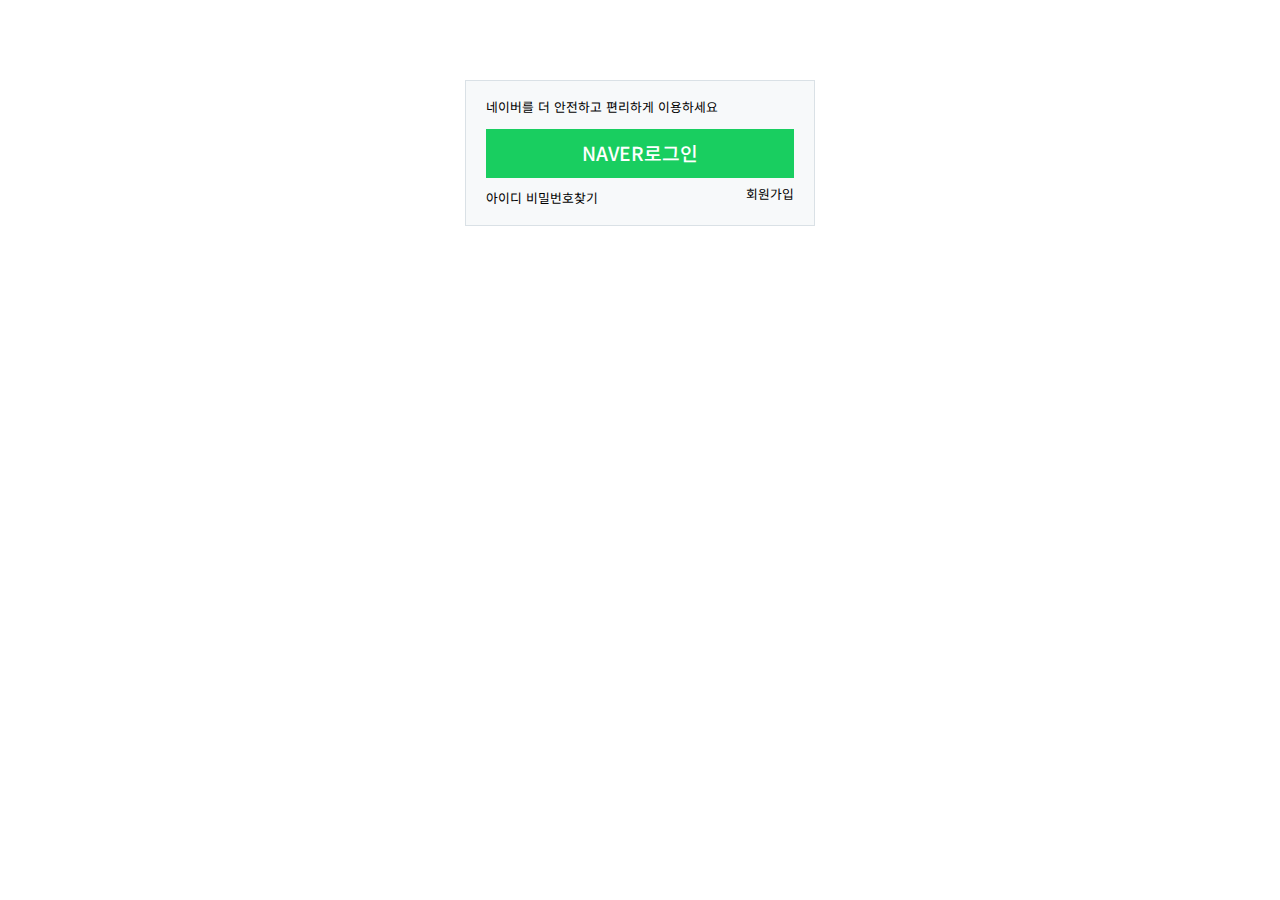
<file: index.html>
<!DOCTYPE html>
<html lang="ko">
<head>
    <meta charset="UTF-8">
    <meta name="description" content="">
    <meta name="keywords" content="">
    <meta http-equiv="X-UA-Compatible" content="IE=edge">
    <meta name="viewport" content="width=device-width, initial-scale=1.0">
    <title>NAVER</title>
    <link href="./styles/reset.css" rel="stylesheet" type="text/css">
    <link href="./styles/index.css" rel="stylesheet" type="text/css">
    <link rel="stylesheet" href="https://cdnjs.cloudflare.com/ajax/libs/font-awesome/6.3.0/css/all.min.css" integrity="sha512-SzlrxWUlpfuzQ+pcUCosxcglQRNAq/DZjVsC0lE40xsADsfeQoEypE+enwcOiGjk/bSuGGKHEyjSoQ1zVisanQ==" crossorigin="anonymous" referrerpolicy="no-referrer" />
</head>
<body>
    <main>
        <div class="box">
                <p>네이버를 더 안전하고 편리하게 이용하세요</p>
                <a href="./login.html" id="login">NAVER로그인</a>
            <div class="login_btm">
                <div class="idpw">
                    <a href="#">아이디</a>
                    <a href="#">비밀번호찾기</a>
                </div>
                <a href="./join1.html">회원가입</a>
            </div>
        </div>
    </main>
</body>
</html>
</file>
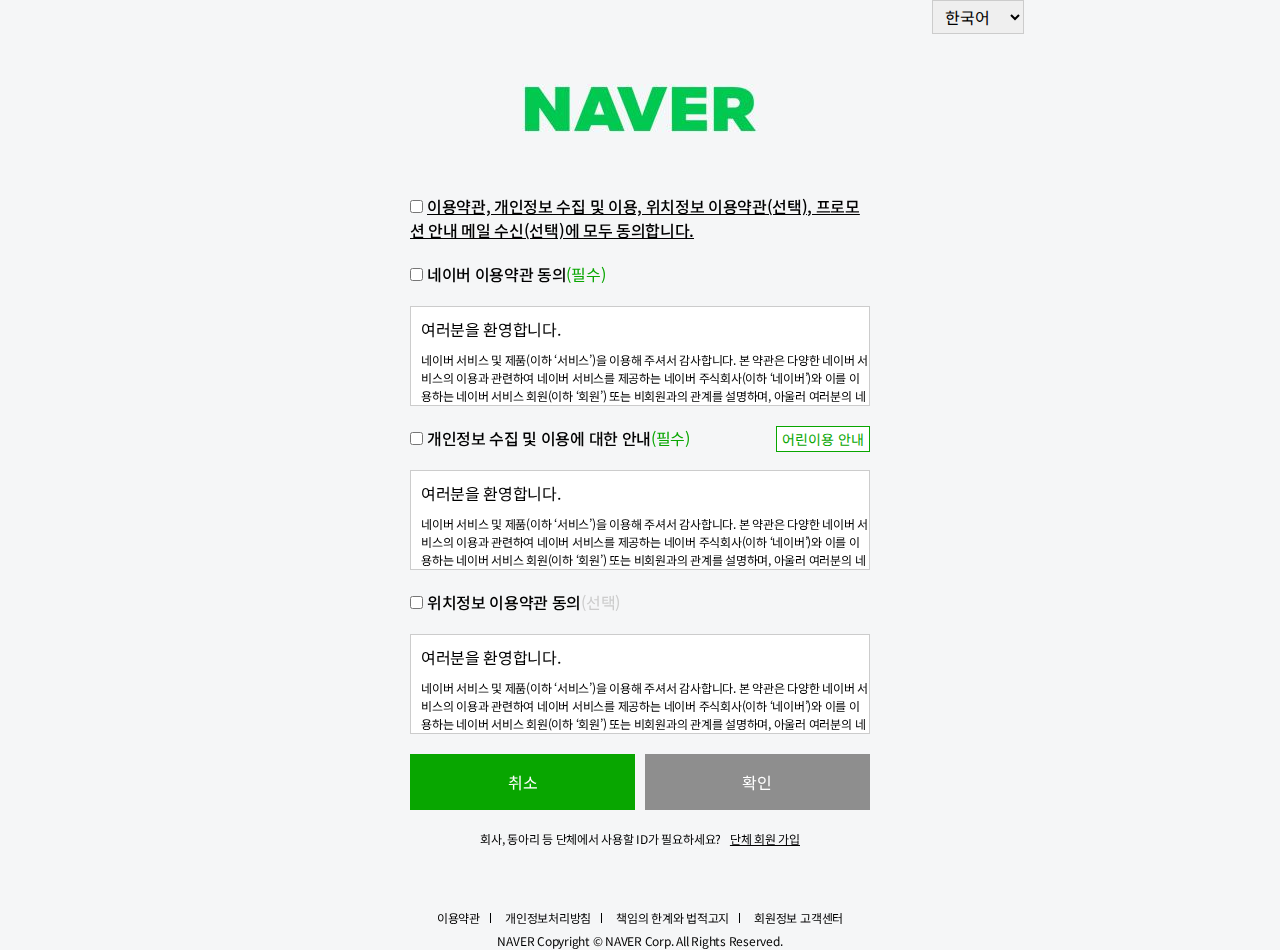
<file: join1.html>
<!DOCTYPE html>
<html lang="ko">
<head>
    <meta charset="UTF-8">
    <meta name="keywords" content="">
    <meta name="description" content="">
    <meta http-equiv="X-UA-Compatible" content="IE=edge">
    <meta name="viewport" content="width=device-width, initial-scale=1.0">
    <title>네이버|회원가입</title>
    <link rel="stylesheet" href="./styles/reset.css">
    <link rel="stylesheet" href="./styles/join1.css">
</head>
<body>
    <div class="select_lang">
        <select id="lang">
            <option value="ko">한국어</option>
            <option value="en">English</option>
        </select>
    </div>
    <div class="main">
        
        <h1>
            <a href="./index.html"><img src="./images/logo.JPG" alt="naver"></a>
        </h1>
        <form action="#" method="mbship" id="mbFrm">
            <fieldset>
                <legend class="skip">이용약관동의</legend>
                <ul>
                    <li>
                        <input type="checkbox" name="ck_box" id="txt01">
                        <label for="txt01">이용약관, 개인정보 수집 및 이용, 위치정보 이용약관(선택), 프로모션 안내 메일 수신(선택)에 모두 동의합니다.</label>
                    </li>
                    <li>
                        <input type="checkbox" name="ck_box" id="txt02">
                        <label for="txt02" class="scroll">네이버 이용약관 동의<em>(필수)</em></label>
                        <div class="txt_box">
                            <h2>여러분을 환영합니다.</h2>
                            <p>네이버 서비스 및 제품(이하 ‘서비스’)을 이용해 주셔서 감사합니다. 본 약관은 다양한 네이버 서비스의 이용과 관련하여 네이버 서비스를 제공하는 네이버 주식회사(이하 ‘네이버’)와 이를 이용하는 네이버 서비스 회원(이하 ‘회원’) 또는 비회원과의 관계를 설명하며, 아울러 여러분의 네이버 서비스 이용에 도움이 될 수 있는 유익한 정보를 포함하고 있습니다.
                            </p>
                            <p>네이버 서비스 및 제품(이하 ‘서비스’)을 이용해 주셔서 감사합니다. 본 약관은 다양한 네이버 서비스의 이용과 관련하여 네이버 서비스를 제공하는 네이버 주식회사(이하 ‘네이버’)와 이를 이용하는 네이버 서비스 회원(이하 ‘회원’) 또는 비회원과의 관계를 설명하며, 아울러 여러분의 네이버 서비스 이용에 도움이 될 수 있는 유익한 정보를 포함하고 있습니다.
                            </p> 
                        </div>
                    </li>
                    <li>
                        <h2>
                            <input type="checkbox" name="ck_box" id="txt03">
                            <label for="txt03" class="scroll">개인정보 수집 및 이용에 대한 안내<em>(필수)</em></label>
                            <a href="#">어린이용 안내</a>
                        </h2>
                        <div class="txt_box">
                            <h2>여러분을 환영합니다.</h2>
                            <p>네이버 서비스 및 제품(이하 ‘서비스’)을 이용해 주셔서 감사합니다. 본 약관은 다양한 네이버 서비스의 이용과 관련하여 네이버 서비스를 제공하는 네이버 주식회사(이하 ‘네이버’)와 이를 이용하는 네이버 서비스 회원(이하 ‘회원’) 또는 비회원과의 관계를 설명하며, 아울러 여러분의 네이버 서비스 이용에 도움이 될 수 있는 유익한 정보를 포함하고 있습니다.
                            </p>
                            <p>네이버 서비스 및 제품(이하 ‘서비스’)을 이용해 주셔서 감사합니다. 본 약관은 다양한 네이버 서비스의 이용과 관련하여 네이버 서비스를 제공하는 네이버 주식회사(이하 ‘네이버’)와 이를 이용하는 네이버 서비스 회원(이하 ‘회원’) 또는 비회원과의 관계를 설명하며, 아울러 여러분의 네이버 서비스 이용에 도움이 될 수 있는 유익한 정보를 포함하고 있습니다.
                            </p> 
                        </div>
                    
                    </li>
                    <li>
                        <input type="checkbox" name="ck_box" id="txt04">
                        <label for="txt04" class="scroll">위치정보 이용약관 동의<em>(선택)</em></label>
                        <div class="txt_box">
                            <h2>여러분을 환영합니다.</h2>
                            <p>네이버 서비스 및 제품(이하 ‘서비스’)을 이용해 주셔서 감사합니다. 본 약관은 다양한 네이버 서비스의 이용과 관련하여 네이버 서비스를 제공하는 네이버 주식회사(이하 ‘네이버’)와 이를 이용하는 네이버 서비스 회원(이하 ‘회원’) 또는 비회원과의 관계를 설명하며, 아울러 여러분의 네이버 서비스 이용에 도움이 될 수 있는 유익한 정보를 포함하고 있습니다.
                            </p>
                            <p>네이버 서비스 및 제품(이하 ‘서비스’)을 이용해 주셔서 감사합니다. 본 약관은 다양한 네이버 서비스의 이용과 관련하여 네이버 서비스를 제공하는 네이버 주식회사(이하 ‘네이버’)와 이를 이용하는 네이버 서비스 회원(이하 ‘회원’) 또는 비회원과의 관계를 설명하며, 아울러 여러분의 네이버 서비스 이용에 도움이 될 수 있는 유익한 정보를 포함하고 있습니다.
                            </p> 
                        </div>
                    </li>
                </ul>
                <div class="submit">
                    <a href="./login.html" id="cancel">취소</a>
                    <a href="./join2.html"><span>확인</span></a>
                </div>
            </fieldset>
        </form>
        <div class="group_su">
            <p>회사, 동아리 등 단체에서 사용할 ID가 필요하세요?</p>
            <a href="#">단체 회원 가입</a>
        </div>
        <div class="fnb">
            <div class="top">
                <a href="#">이용약관</a>
                <a href="#">개인정보처리방침</a>
                <a href="#">책임의 한계와 법적고지</a>
                <a href="#">회원정보 고객센터</a>
            </div>
            <p class="copy">NAVER Copyright © NAVER Corp. All Rights Reserved.</p>
        </div>
    </div>
</body>
</html>
</file>
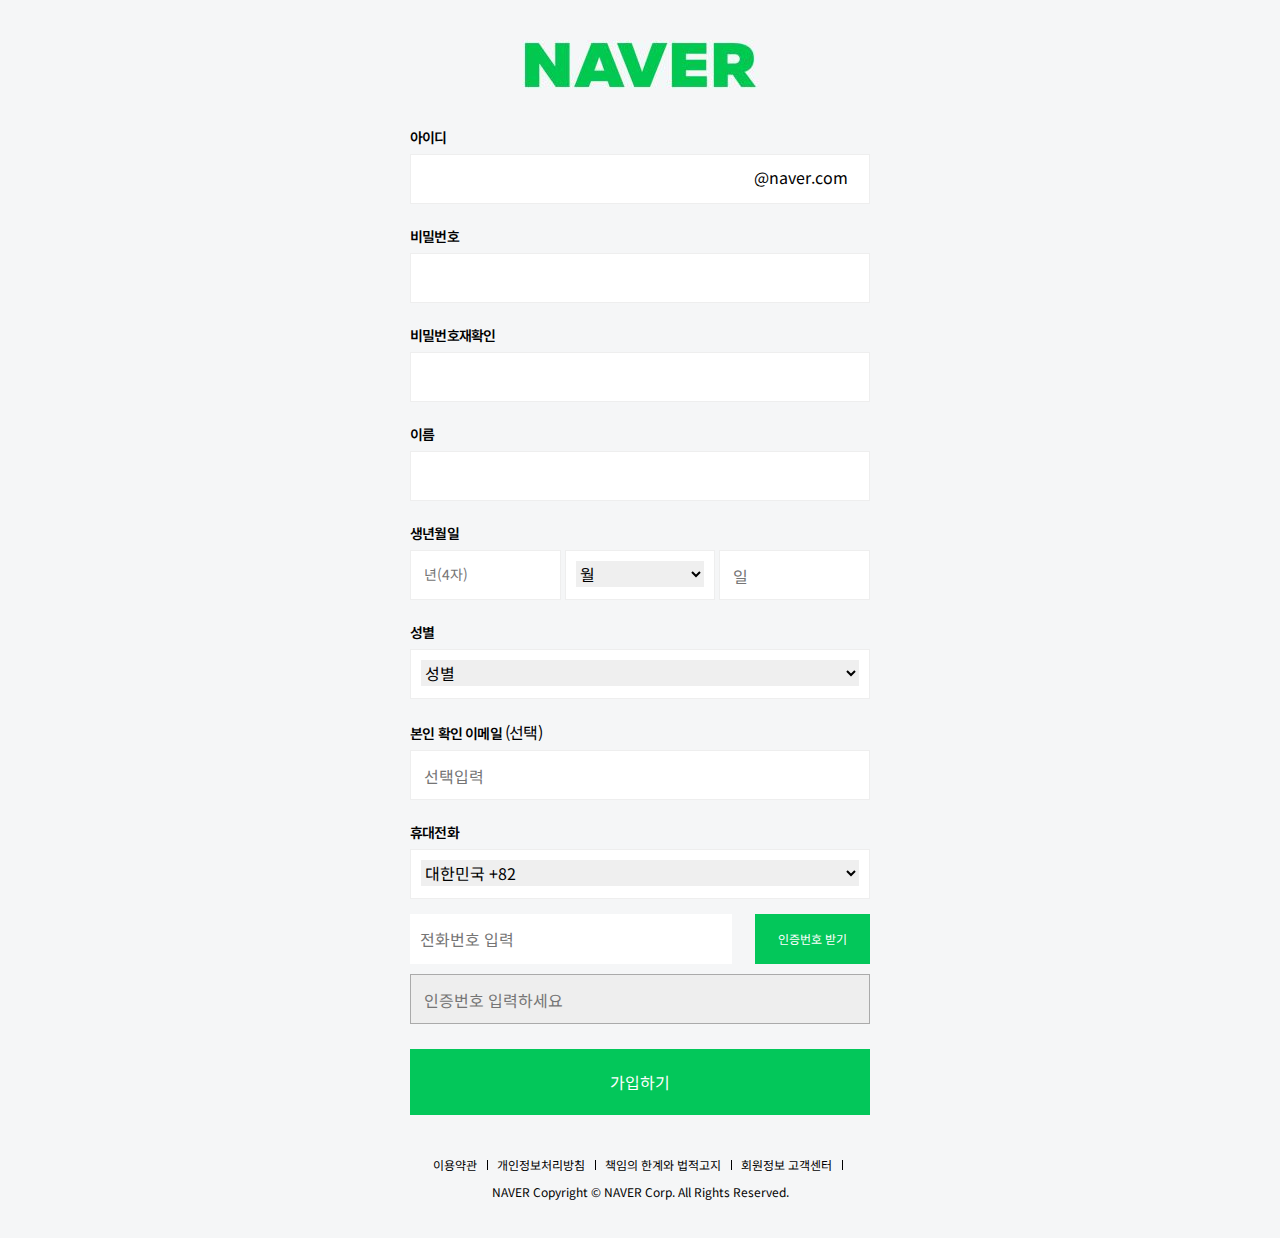
<file: join2.html>
<!DOCTYPE html>
<html lang="ko">
<head>
    <meta charset="UTF-8">
    <meta name="keywords" content="">
    <meta name="description" content="">
    <meta http-equiv="X-UA-Compatible" content="IE=edge">
    <meta name="viewport" content="width=device-width, initial-scale=1.0">
    <title>네이버|회원가입</title>
    <link rel="stylesheet" href="./styles/reset.css" type="text/css">
    <link rel="stylesheet" href="./styles/join2.css" type="text/css">
</head>
<body>
    <main>
        <h1><a href="./index.html" class=""><img src="./images/logo.JPG" alt="홈페이지로 이동"></a></h1>
        <div class="containal">
            <form action="" method="post">
                <fieldset>
                    <legend class="skip">입력양식</legend>
                    <dl>
                        <dt>아이디</dt>
                        <dd>
                            <input type="text">
                            <span>@naver.com</span>
                        </dd>
        
                        <dt>비밀번호</dt>
                        <dd>
                            <input type="text">
                        </dd>
        
                        <dt>비밀번호재확인</dt>
                        <dd>
                            <input type="text">
                        </dd>
        
                        <dt>이름</dt>
                        <dd>
                            <input type="text">
                        </dd>
        
                        <dt>생년월일</dt>
                        <div class="date">
                            <dd>
                                <input type="text" placeholder="년(4자)" max-value="4">
                            </dd>
                            <dd>
                                <select name="" id="" class="month">
                                    <option value="">월</option>
                                    <option value="">1</option>
                                    <option value="">2</option>
                                    <option value="">3</option>
                                    <option value="">4</option>
                                    <option value="">5</option>
                                    <option value="">6</option>
                                    <option value="">7</option>
                                    <option value="">8</option>
                                    <option value="">9</option>
                                    <option value="">10</option>
                                    <option value="">11</option>
                                    <option value="">12</option>
                                </select>
                            </dd>
                            <dd>
                                <input type="text" placeholder="일">
                            </dd>
                        </div>
        
                        <dt>성별</dt>
                        <dd>
                            <select name="" id="gender">
                                <option value="">성별</option>
                                <option value="">남자</option>
                                <option value="">여자</option>
                            </select>
                        </dd>
        
                        <dt>본인 확인 이메일 
                            <span>(선택)</span>
                        </dt>
                        <dd>
                            <input type="text" placeholder="선택입력">
                        </dd>
        
                        <dt>휴대전화</dt>
                        <dd>
                            <select name="" id="" class="phone">
                                <option value="">대한민국 +82</option>
                                <option value="">홍콩 +852</option>
                            </select>
                        </dd>
                        <dd class="number">
                            <input type="text" placeholder="전화번호 입력">
                            <button type="submit">
                                인증번호 받기
                            </button>
                        </dd>
                        <dd>
                            <input type="text" placeholder="인증번호 입력하세요">
                        </dd>
                    </dl>
                    <button type="submit">
                        가입하기
                    </button>
                </fieldset>
            </form>
        </div>
    </main>
    <footer>
        <div>
            <a href="">이용약관</a>
            <a href="">개인정보처리방침</a>
            <a href="">책임의 한계와 법적고지</a>
            <a href="">회원정보 고객센터</a>
        </div>
        <p>
            NAVER Copyright © NAVER Corp. All Rights Reserved.
        </p>
    </footer>
</body>
</html>
</file>
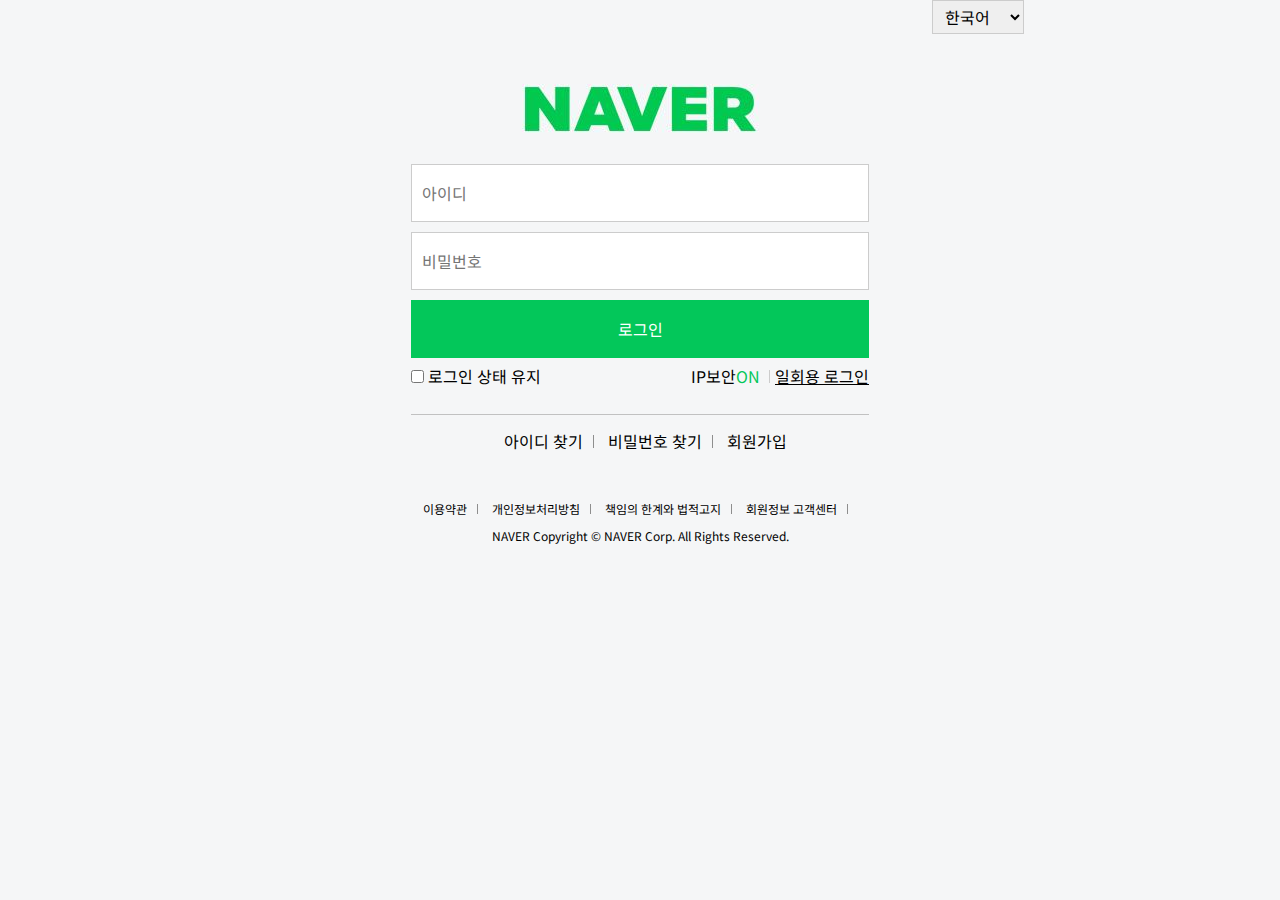
<file: login.html>
<!DOCTYPE html>
<html lang="en">
<head>
    <meta charset="UTF-8">
    <meta name="keywords" content="">
    <meta name="description" content="">
    <meta http-equiv="X-UA-Compatible" content="IE=edge">
    <meta name="viewport" content="width=device-width, initial-scale=1.0">
    <title>네이버|로그인</title>
    <link rel="stylesheet" href="./styles/reset.css">
    <link rel="stylesheet" href="./styles/login.css">
    <link rel="stylesheet" href="https://cdnjs.cloudflare.com/ajax/libs/font-awesome/6.3.0/css/all.min.css" integrity="sha512-SzlrxWUlpfuzQ+pcUCosxcglQRNAq/DZjVsC0lE40xsADsfeQoEypE+enwcOiGjk/bSuGGKHEyjSoQ1zVisanQ==" crossorigin="anonymous" referrerpolicy="no-referrer" />
</head>
<body>
    <main>
        <div class="lang">
            <select name="lang" id="lang">
                <option value="ko">한국어</option>
                <option value="en">English</option>
            </select>
        </div>
        <h1><a href="./index.html"><img src="./images/logo.JPG" alt=""></a></h1>
        <form action="#" method="post" id="loginFrm">
            <fieldset>
                <legend>로그인양식</legend>
                <ul>
                    <li><input type="text" placeholder="아이디" name="user_id"></li>
                    <li><input type="password" placeholder="비밀번호" name="user_id"></li>
                </ul>
                <div class="login">
                    <button type="button">로그인</button>
                </div>
                <div class="login_btm">
                    <div class="keep_login">
                        <input type="checkbox" value="keep_login" id="keep_login">
                        <label for="keep_login">로그인 상태 유지</label>
                    </div>
                    <div class="btm_right">
                        <a href="#"><span>IP보안<em>ON</em></span></a>
                        <a href="#"><span>일회용 로그인</span></a>
                    </div>
                </div>
                <div class="login_option">
                    <a href="#"><p>아이디 찾기</p></a>
                    <a href="#"><p>비밀번호 찾기</p></a>
                    <a href="./join1.html"><p>회원가입</p></a>
                </div>
            </fieldset>
        </form>
        <footer>
            <div class="top">
                <a href="#">이용약관</a>
                <a href="#">개인정보처리방침</a>
                <a href="#">책임의 한계와 법적고지</a>
                <a href="#">회원정보 고객센터</a>
            </div>
            <p>NAVER Copyright © NAVER Corp. All Rights Reserved.</p>
        </footer>
    </main>
</body>
</html>
</file>
<file: styles/index.css>
main {}
main .box {
    border:1px solid #dae1e6;
    padding:20px;
    display:inline-block;
    display:flex;
    flex-flow:column nowrap;
    justify-content: center;
    width:350px;
    margin: 80px auto;
    background-color: #f7f9fa;
}
main .box p {font-size:0.8rem;}
main .box p:nth-child(1) {padding-bottom:15px;}
main .box p:nth-child(2) {
    padding: 17px 0;
    display: inline-block;
    text-align: center;
    background:#19ce60;;
}
main .box #login {
    color:#fff; font-size: 1.2rem;
    font-weight: 500;
    padding: 15px 0;
    display: inline-block;
    text-align: center;
    background:#19ce60;;
}
main .box .login_btm {
    padding-top:10px;
    display: flex;
    flex-flow:row nowrap;
    justify-content: space-between;
}
main .box .login_btm .idpw {}
main .box .login_btm .idpw a {font-size:0.8rem;}
main .box .login_btm a {font-size:0.8rem;}
</file>
<file: styles/join1.css>
/* 버튼 초록색 = #08a600  바탕색 = #f5f6f7  보더색 = #cccccc*/
body {background:#f5f6f7;}
.select_lang, .main {margin: 0 auto;}
.select_lang {
    /* background-color: blue; */
    width: 768px; text-align: right;
}
.select_lang #lang {
    border: 1px solid #ccc;
    padding: 3px 8px;
}
.select_lang #lang option {}
.main {/* background-color: cornflowerblue; */
    width: 460px; 
}
.main h1 {/* background-color: aquamarine; */
    display: flex; flex-flow: column nowrap;
    justify-content: space-between;
    align-items: center; margin: 50px 0;
}
.main h1 a {}
.main h1 a img {}
/* 이용약관 체크박스 */
.main #mbFrm {/* background-color: cadetblue; */}
.main #mbFrm fieldset {}
.main #mbFrm fieldset ul {}
.main #mbFrm fieldset ul li {
    padding: 10px 0;
}
.main #mbFrm fieldset ul li input {}
.main #mbFrm fieldset ul li label {/* background-color:blanchedalmond; */
    font-size: 1rem; line-height: 1.5em; letter-spacing: -0.02em;
    font-weight: 500; 
}
.main #mbFrm fieldset ul li:nth-of-type(3) > h2 {
    /* background-color: aqua; */
    position: relative;
}
.main #mbFrm fieldset ul li:nth-of-type(3) a {
    border: 1px solid #08a600; position: absolute; right: 0;
    padding: 5px; color: #08a600; background-color: #fff;
    font-size: 0.875rem;
}
.main #mbFrm fieldset ul li label em {color: #08a600;}
.main #mbFrm fieldset ul li:last-child label em {
    color: #ccc;
}
.main #mbFrm fieldset ul li:first-child label {
    text-decoration: underline;
}
.main #mbFrm fieldset ul li #txt01 {}
.main #mbFrm fieldset ul li #txt02 {}
.main #mbFrm fieldset ul li #txt03 {}
.main #mbFrm fieldset ul li #txt04 {}


.main #mbFrm fieldset ul li .txt_box {
    /* width: 100%; */
    padding-left: 10px; /* 유나쌤 피드백 */
    height: 100px; background-color: #fff;
    border: 1px solid #ccc;
    overflow: auto; margin-top: 20px;
}
.main #mbFrm fieldset ul li .txt_box h2 {
    line-height: 1.5em; letter-spacing: -0.02em;
    padding: 10px 0;
}
.main #mbFrm fieldset ul li .txt_box p {
    font-size: 0.75rem; line-height: 1.5em; letter-spacing: -0.02em;
    padding-bottom: 30px;
}
.main #mbFrm fieldset .submit {
    display: flex; flex-flow: row nowrap;
    justify-content: space-between;
    align-items: center;
}
.main #mbFrm fieldset .submit > * {
    width: 49%;
    padding: 20px 0; margin: 10px 0;
}
.main #mbFrm fieldset .submit #cancel {
    background-color:#08a600 ; color: #fff;
}
.main #mbFrm fieldset .submit a {
    background-color:#8e8e8e ; color: #fff; text-align: center;
}
.main .group_su{
    display: flex; flex-flow: row nowrap;
    justify-content: space-between; margin: 10px 70px 60px;
}
.main .group_su p {
    font-size: 0.75rem; line-height: 1.5em; letter-spacing: -0.02em;
}
.main .group_su a {
    font-size: 0.75rem; line-height: 1.5em; letter-spacing: -0.02em;
    text-decoration: underline;
}
.main .fnb {/* background-color:coral; */
    text-align: center; /* margin-top: 50px 0; */
}
.main .fnb .top {}
.main .fnb .top a {
    font-size: 0.75rem; line-height: 1.5em; letter-spacing: -0.02em;
}
.main .fnb .top a::after {
    content: ''; width: 1px; height: 10px; background-color: #000;
    display: inline-block; margin: 0 10px;
}
.main .fnb .top a:last-child::after {display: none;}
.main .fnb .copy {
    margin-top: 5px;
    font-size: 0.75rem; line-height: 1.5em; letter-spacing: -0.02em;
}
</file>
<file: styles/join2.css>
/* 공통인자 */
html, body {background-color: #f5f6f7;}
dt {font-size: 0.875rem; font-weight: 600; letter-spacing: -0.05rem; padding: 10px 0;}
main, footer {width: 460px; margin: 40px auto;}
/* 로고 */
main {}
main h1 {text-align: center;}
main h1 a {
    
}
main h1 a img {}
/* 메인페이지 */
main .containal {margin-top: 30px;}
main .containal form {}
main .containal form fieldset {}
main .containal form fieldset dl {}
main .containal form fieldset dl dt {}
main .containal form fieldset dl dt span {}
main .containal form fieldset dl dd {
    border: 1px solid #eee; width: 460px; height: 50px;
    background-color: #fff; padding: 10px; margin-bottom: 15px;
}
main .containal form fieldset dl .date{
    display: flex;
    flex-flow: row nowrap;
    justify-content: space-between;
    align-items: center;
}
main .containal form fieldset dl .date dd {width: 32.8%;
}
main .containal form fieldset dl > dd:last-child input {background-color: #eee;}
main .containal form fieldset dl > dd:last-child {
    background-color: #eee; color: #aaa; border: 1px solid #aaa;
}
main .containal form fieldset dl dd:nth-of-type(1) input {
    width: 75%; font-size: 0.875rem;
    line-height: 1.5em; padding: 3px;
}
main .containal form fieldset dl dd:last-child input {background-color: ;}
main .containal form fieldset dl dd input {width: 100%; border: none; padding: 3px;}
main .containal form fieldset dl dd .month {
    width: 100%; border: none;
}
main .containal form fieldset dl dd .month option {}

main .containal form fieldset dl .number {
    background-color: #f5f6f7;
    border: none;
    padding: 0;
    margin: 10px 0;
    display: flex;
    flex-flow: row nowrap;
    justify-content: space-between;
    background-color: none;
}
main .containal form fieldset dl .number input {width: 70%; height: 50px; padding-left: 10px;}
main .containal form fieldset dl .number button {width: 25%; height: 50px;}
main .containal form fieldset dl dd #gender {
    width: 100%; border: none;
}
main .containal form fieldset dl dd #gender option {
    
}
main .containal form fieldset dl dd .phone {width: 100%; border: none;}
main .containal form fieldset dl dd .phone option {}
main .containal form fieldset dl dd button {
    background-color: #03c75a; color: #fff;
    font-size: 0.75rem;
}
main .containal form fieldset > button {
    width: 100%; background-color: #03c75a; color: #fff;
     padding: 25px; margin-top: 10px;}


/* 하단부 */
footer {text-align: center;}
footer div {}
footer div a {font-size: 0.75rem; }
footer div a::after {
    width: 1px; height: 10px; background-color: #000;
    margin-left: 10px; margin-right: 5px; content: ''; display: inline-block;
}
footer p {font-size: 0.75rem; margin-top: 15px;}
</file>
<file: styles/login.css>
body {background-color: #f5f6f7;}
main {
    width: 768px; margin: 0 auto;
}
main .lang {
    width: 768px; text-align: right;
}
main .lang #lang {
    border: 1px solid #ccc;
    padding: 3px 8px;
}
main .lang #lang option {
}
main h1 {
    padding-top: 50px;
    clear: both;
    text-align: center;
    padding-bottom: 30px;
}
main h1 a {}
main h1 a img {}
main #loginFrm {}
main #loginFrm fieldset {
    display: flex;
    flex-flow: column nowrap;
align-items: center;}
main #loginFrm fieldset legend {}
main #loginFrm fieldset ul {}
main #loginFrm fieldset ul li {
}
main #loginFrm fieldset ul li input {
    border: 1px solid #cccccc;
    background-color: white;
    width: 458px; height: 58px;
    margin-bottom: 10px;
    padding-left: 10px;
}
main #loginFrm fieldset .login {}
main #loginFrm fieldset .login button {
    border: 1px solid #03c75a;
    background-color: #03c75a;
    color:#ffff;
    width: 458px; height: 58px;
    margin-bottom: 10px;
}
main #loginFrm fieldset .login_btm {
    width: 458px;
    display: flex;
    flex-flow: row nowrap;
    justify-content: space-between;
    margin-bottom: 18px;
    padding-bottom: 30px;
    border-bottom: 1px solid #c1c1c1;
}
main #loginFrm fieldset .login_btm .keep_login {}
main #loginFrm fieldset .login_btm .keep_login #keep_login {}
main #loginFrm fieldset .login_btm .keep_login span {}
main #loginFrm fieldset .login_btm .btm_right a {}
main #loginFrm fieldset .login_btm .btm_right a span {}
main #loginFrm fieldset .login_btm .btm_right a span em {color: #03c75a;}
main #loginFrm fieldset .login_btm .btm_right a:last-child span {
    text-decoration: underline;}
    main #loginFrm fieldset .login_btm .btm_right a:last-child span::before {
        width: 1px; height: 13px;
        display: inline-block;
        content: ''; background-color: #cccccc;
        margin-left: 5px;
        margin-right: 5px;
    }
main #loginFrm fieldset .find {
    width: 458px;
    display: flex;
    flex-flow: row nowrap;
    justify-content: center;
}
main #loginFrm fieldset .login_option a {display: inline-block;
    padding-left: 10px;}
main #loginFrm fieldset .login_option a p::after {
    width: 1px; height: 13px;
    display: inline-block;
    content: ''; background-color: #8e8e8e;
    margin-left: 10px;
}
main #loginFrm fieldset .login_option a:last-child p::after {display: none;}
main #loginFrm fieldset .login_option a p {}
main footer {
    text-align: center;
    margin-top: 30px;
}
main footer .top {padding-top: 20px;}
main footer .top a {
    font-size: 0.75rem;
}
main footer .top a p {}
main footer .top a::after {
    width: 1px; height: 10px;
    content: ''; background-color: #8e8e8e;
    display: inline-block;
    margin-left: 10px;
    margin-right: 10px;
}
main footer .top a:last-child p::after {display: none;}
main footer p {padding-top: 15px;
    font-size: 0.75rem;
}
</file>
